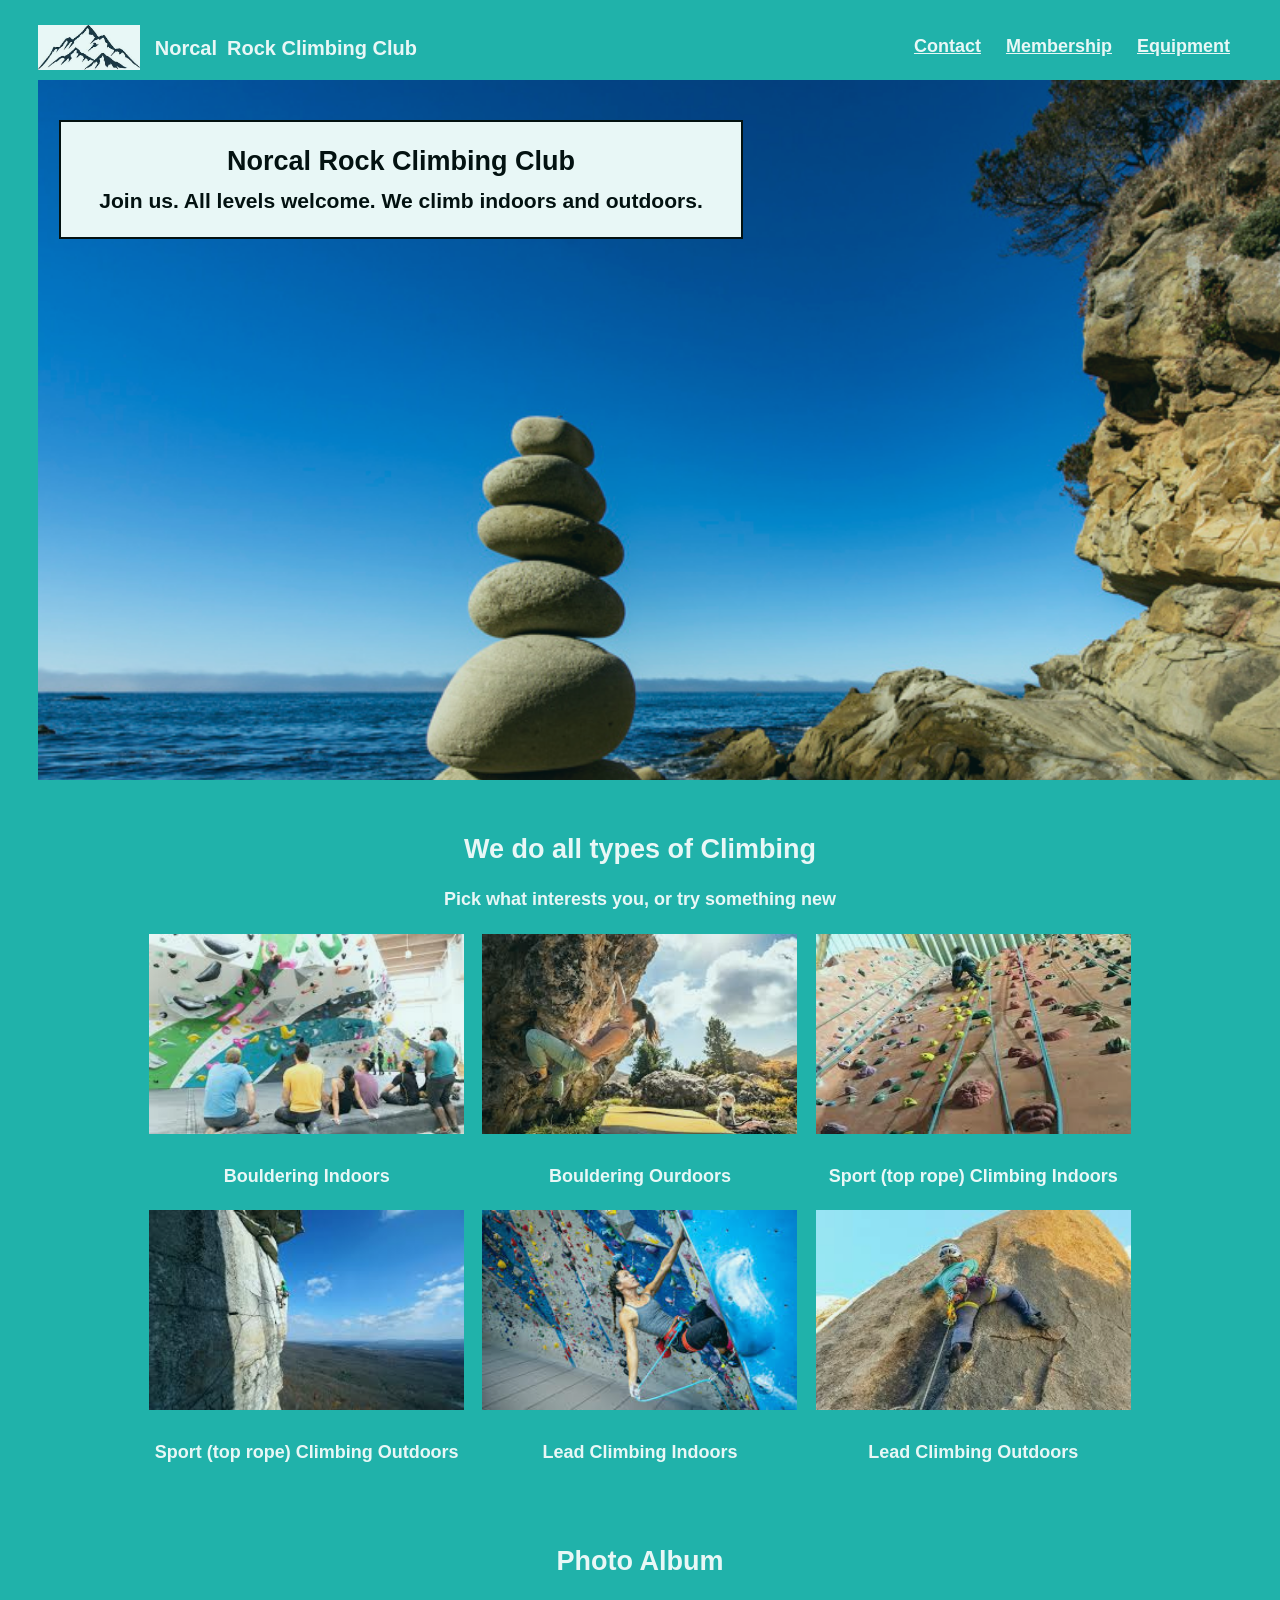
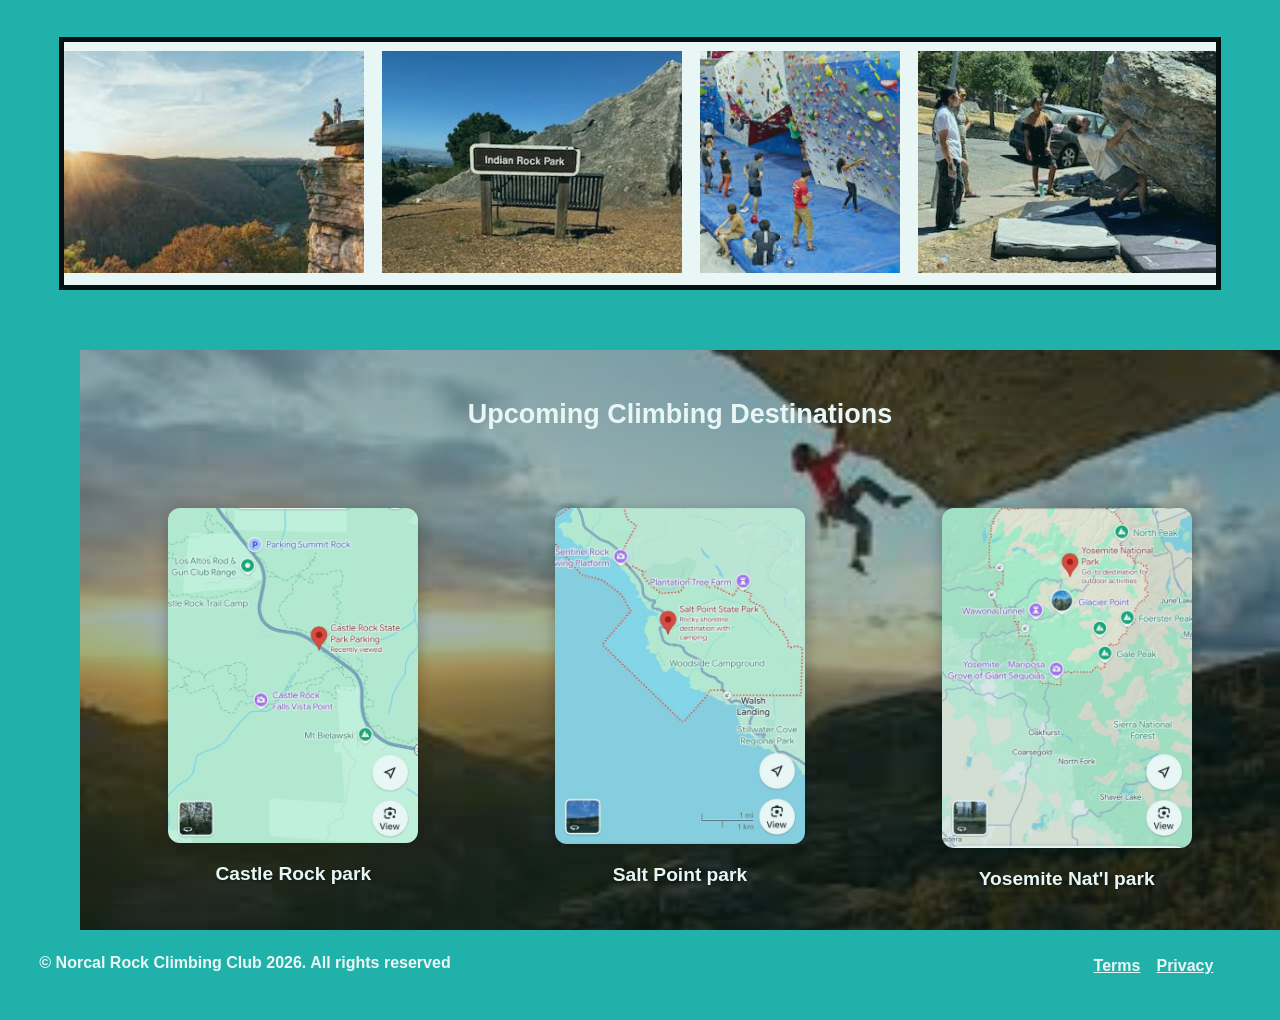
<file: index.html>
<!DOCTYPE html>
<html lang="en">

<head>
    <meta charset="UTF-8">

    <meta name="viewport" content="width=device-width, initial-scale=1.0">

    <link rel="preconnect" href="https://fonts.googleapis.com">
    <link rel="preconnect" href="https://fonts.gstatic.com" crossorigin>
    <link href="https://fonts.googleapis.com/css2?family=Red+Hat+Display:ital,wght@0,300..900;1,300..900&display=swap" rel="stylesheet">
    <link href="https://fonts.googleapis.com/css2?family=Amatic+SC:wght@400;700&display=swap" rel="stylesheet">

    <title>Norcal Rock Climbing Club</title>
    <link href="style.css" type="text/css" rel="stylesheet">

   

    <link rel="shortcut icon" href="/favicon.ico" type="image/x-icon">
    <link rel="icon" href="mountain.jpeg" type="image/x-icon">
</head>

<body>

<!--header-->
    <header class="header-desktop">
        <div class="logo-container">
            <div class="logo">
                <img src="./images/mountain.jpeg" alt="bouldering image">
            <span class="club">Norcal</span>&nbsp;<span class="climbing-club">Rock Climbing Club</span>
            </div>
        </div>
        <nav>
            <span><a href="contact.html">Contact</a></span>
            <span><a href="membership.html">Membership</a></span>
            <span><a href="equipment.html">Equipment</a></span>
        </nav>
    </header>
    <!-- Main content-->

    <div class="mission-container">
        <div class="image-large">
            <div class="text-container">
                <h2>Norcal Rock Climbing Club</h2>
                <h3>Join us.   All levels welcome.   We climb indoors and outdoors.</h4>
            </div>
        </div>
    </div>

    <!-- Club content and images -->

    <div class="intro">
        <span><h2>We do all types of Climbing</h2></span>
        <h4>Pick what interests you, or try something new</h4>
    </div>

    <div class="types-container">
        <div class="climbing-types">
            <img src="./images/bouldering-gym.jpeg" alt="indoor bouldering gym">
                <h4>Bouldering Indoors</h4>
        </div> 

        <div class="climbing-types">
            <img src="./images/bouldering-outdoors.jpeg" alt="outdoors bouldering">
                <h4>Bouldering Ourdoors</h4>
        </div>

        <div class="climbing-types">
            <img src="./images/indoor-toprope.jpeg" alt="indoor gym toprope">
                <h4>Sport (top rope) Climbing Indoors</h4>
            </div>

        <div class="climbing-types">
            <img src="./images/rock-outdoor.jpeg" alt="top rope outdoors on rock">
                <h4>Sport (top rope) Climbing Outdoors</h4>
        </div>   

        <div class="climbing-types">
            <img src="./images/lead-climbing.jpeg" alt="lead climbing in a gym">
            <h4>Lead Climbing Indoors</h4>
        </div>

        <div class="climbing-types">
            <img src="./images/lead-climbing-outdoors.jpeg" alt="lead climbing outdoors">
            <h4>Lead Climbing Outdoors</h4>
        </div>
    </div>

    

   <!-- An image animations carousel-->
    <div class="carousel-container">
        <h2>Photo Album</h2>
        <div class="carousel">
            <div class="group">
                <div class="card">
                    <img src="./images/rock-plateau.jpeg" height="222" width="300" alt='climbing on rock'>
                </div>
                <div class="card">
                    <img src="./images/Indian-rock-park.jpeg" height="222" width="300" alt='Indian rock'>
                </div>
                <div class="card">
                    <img src="./images/boulder-gym.jpeg" height="222" width="200" alt='boulder gym'>
                </div>
                <div class="card">
                    <img src="./images/bouldering-rock.jpeg" height="222" width="300" alt='boulder outdoors'>
                </div>
                <div class="card">
                    <img src="./images/top-rope-indoors.jpeg" height="222" width="300" alt='toprope indoors'>
                </div>

                <div class="card">
                    <img src="./images/lead-climbing-gym.jpeg" height="230" width="300" alt='lead climbing indoors'>
                </div>
            </div>
            
        
            <div aria-hidden class="group">
                <div class="card">
                    <img src="./images/rock-plateau.jpeg" height="222" width="300" alt='climbing on rock'>
                </div>
                <div class="card">
                    <img src="./images/Indian-rock-park.jpeg" height="222" width="300" alt='Indian rock'>
                </div>
                <div class="card">
                    <img src="./images/boulder-gym.jpeg" height="222" width="200" alt='boulder gym'>
               </div>
                <div class="card">
                    <img src="./images/bouldering-rock.jpeg" height="222" width="300" alt='toprope idoors'>
                </div>
                <div class="card">
                    <img src="./images/top-rope-indoors.jpeg" height="222" width="300" alt='toprope indoors'>
                </div>
                <div class="card">
                    <img src="./images/lead-climbing-gym.jpeg" height="230" width="300" alt='lead climbing indoors'>
                </div>
            </div>
        </div>
    </div>

    <div class="upcoming-spots">
        <h2>Upcoming Climbing Destinations</h2>
        
            <div class="locations">
                <div class="castle-rock">
                    <img src="./images/castle-map-new.jpeg" alt="map of Castle rock">
                    <h3>Castle Rock park</h3>
                </div>

                <div class="salt-point">
                    <img src="./images/salt-point-map.jpeg" alt="map of Salt point">
                    <h3>Salt Point park</h3>
                </div>

                <div class="yosemite">
                    <img src="./images/yosemite-map.jpeg" alt="map of Yosemite">
                    <h3>Yosemite Nat'l park</h3>
                </div>
            </div>
    </div>

    <footer class="footer-section">
        <div class="left-footer" role="presentation">
            &copy Norcal Rock Climbing Club 2026. All rights reserved
       </div>

       <div class="right-footer" style="margin-top: 20px" role="presentation">
           <nav class=footer-right">
           <span><a href="terms.html">Terms</a></span>
           <span><a href="privacy.html">Privacy</a></span>
           </nav>
       </div>
    </footer>
    



</body>
</html>
</file>
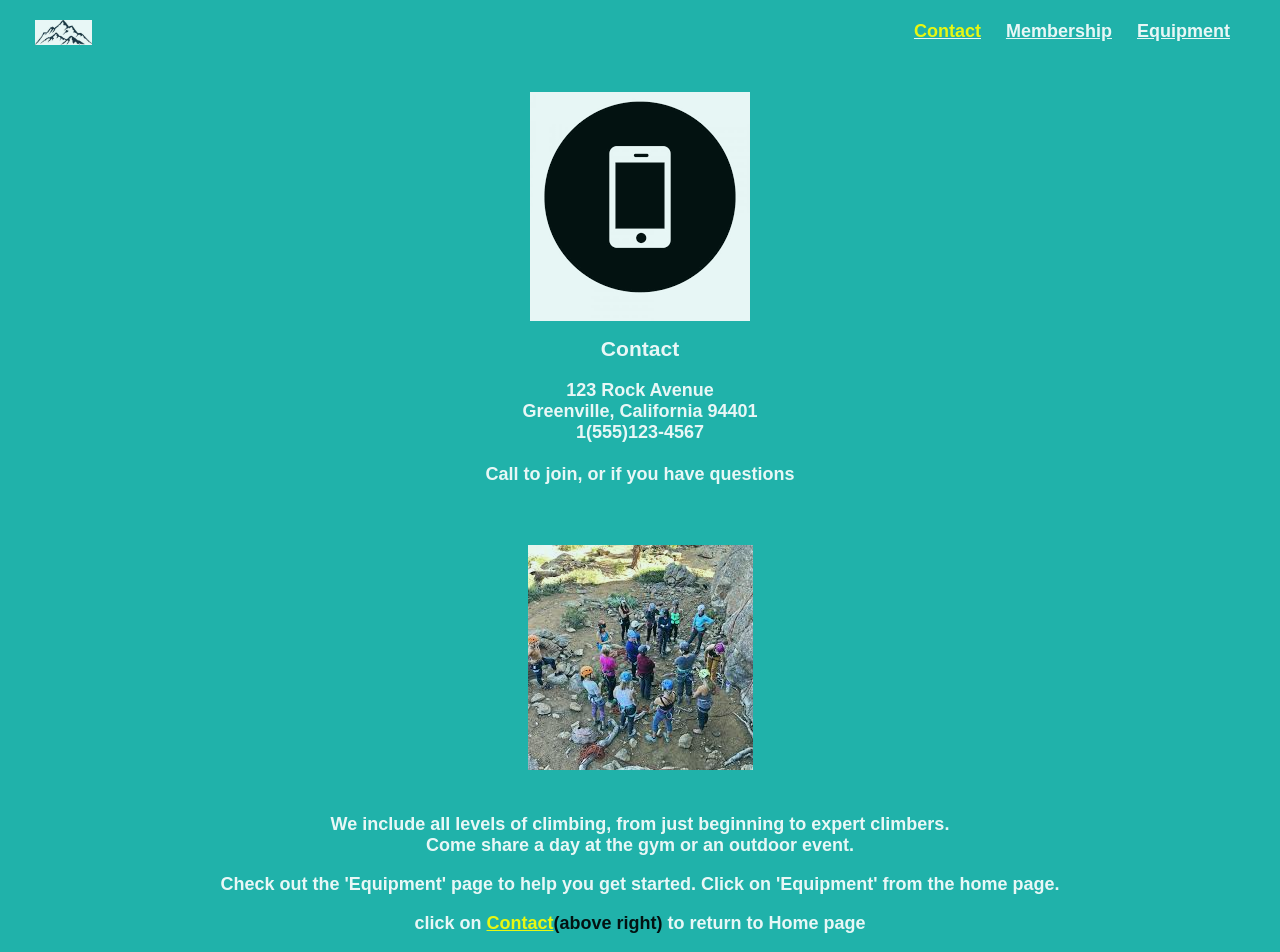
<file: contact.html>
<!DOCTYPE html>
<html lang="en">

<head>
  <meta charset="utf-8">

  <title>Contact</title>
  <link href="style.css" type="text/css" rel="stylesheet">
</head>

<body>

<!-- Header-->
<header>
    <div class="logo">
        <img src="./images/mountain.jpeg" style="margin-top: 20px">
    </div>
    <nav>
        <span><a href="index.html"><span style="color: yellow";>Contact</span></a></span>
        <span><a href="#membership">Membership</a></span>
        <span><a href="#equipment">Equipment</a></span>
    </nav>
</header>

    <div class="contact">

        <div class="address">
            <br>
            <br>
            <img src="./images/iphone-icon.png" style="margin-top: 50px;" alt= "An cell phone image">
            <br>
            <br>
            <h3>Contact</h3>
            <p>123 Rock Avenue <br>Greenville, California 94401 <br>1(555)123-4567 <br><br>Call to join, or if you have questions</p>
            
          
            
        </div>
        <br>
        <br>
        <div class="contact-info">
            <img src="./images/rock-club-group.jpeg">
            <p><br>We include all levels of climbing, from just beginning to expert climbers.<br>Come share a day at the gym or an outdoor event.</p>
            <p>Check out the 'Equipment' page to help you get started.  Click on 'Equipment' from the home page.</p>
            <p class="home-return"><span style="color: black;"></span>click on <span style="color: yellow; text-decoration: underline;"> Contact</span><span style="color: black;">(above right)</span> to return to Home page</p>
        </div>

    </div>    
</body>
</html>
</file>
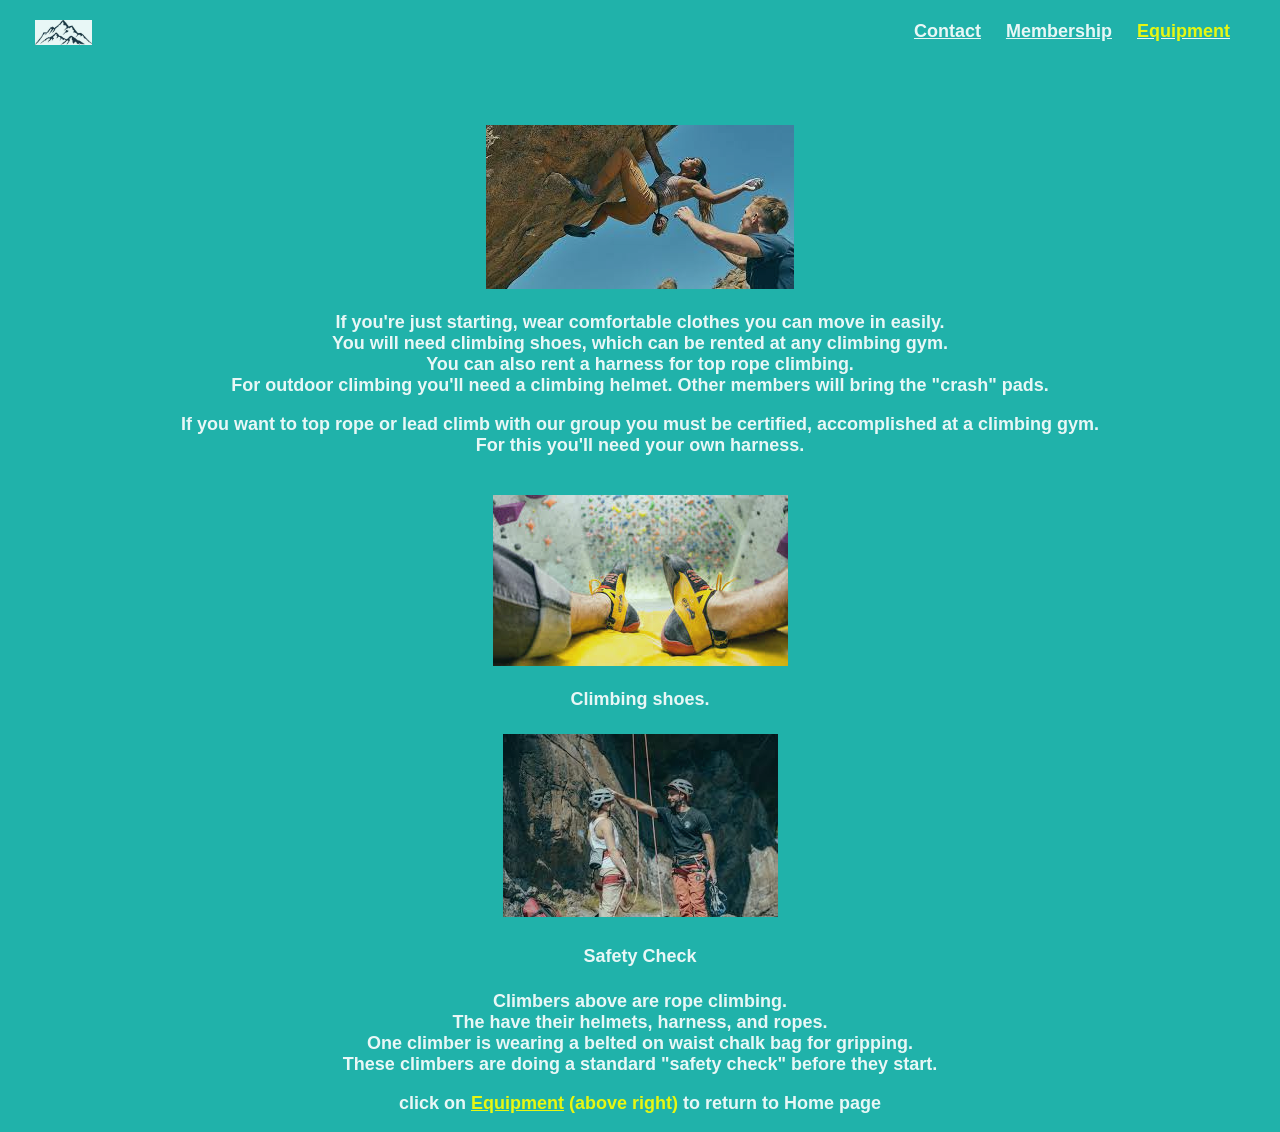
<file: equipment.html>
<!DOCTYPE html>
<html lang="en">

<head>
  <meta charset="utf-8">

  <title>Equipment</title>
  <link href="style.css" type="text/css" rel="stylesheet">
</head>

<body>

<!-- Header-->
<header>
    <div class="logo">
        <img src="./images/mountain.jpeg" style="margin-top: 20px">
    </div>
    <nav>
        <span><a href="#contact">Contact</a></span>
        <span><a href="#membership">Membership</a></span>
        <span><a href="index.html"><span style="color: yellow";>Equipment</span></a></span>
    </nav>
</header>
    <br>
    <br>
    
    <div class="aware">
        <br>
        <br>
        <br>
        <img class="member" src="./images/climbing-clothes.jpeg" style="margin-top: 20px"alt= "rock club graphic">
        <p>If you're just starting, wear comfortable clothes you can move in easily. <br> You will need climbing shoes, which can be rented at any climbing gym.<br>You can also rent a harness for top rope climbing.<br>For outdoor climbing you'll need a climbing helmet. Other members will bring the "crash" pads.</p>
        <p>If you want to top rope or lead climb with our group you must be certified, accomplished at a climbing gym.<br>For this you'll need your own harness.<br</p>
    </div>   
  
    <div class="fees">
        <div class="member-images">
            <br>
            <img src="./images/climbing-shoes.jpeg" alt="">
            <p>Climbing shoes.</p>
            <h4></h4>
        </div>

        <div>
            <img src="./images/helmet.jpeg" alt= "An injury waiver release agreement">
            <p><h4>Safety Check</h4></p>
            <p>Climbers above are rope climbing.<br>The have their helmets, harness, and ropes.<br>One climber is wearing a belted on waist chalk bag for gripping.<br>These climbers are doing a standard "safety check" before they start.</p>
            <p>click on <span style="color: yellow; text-decoration: underline;">Equipment</span> <span style="color: yellow";>(above right)</span> to return to Home page</p>
        </div>

    </div>
</body>
</html>
</file>
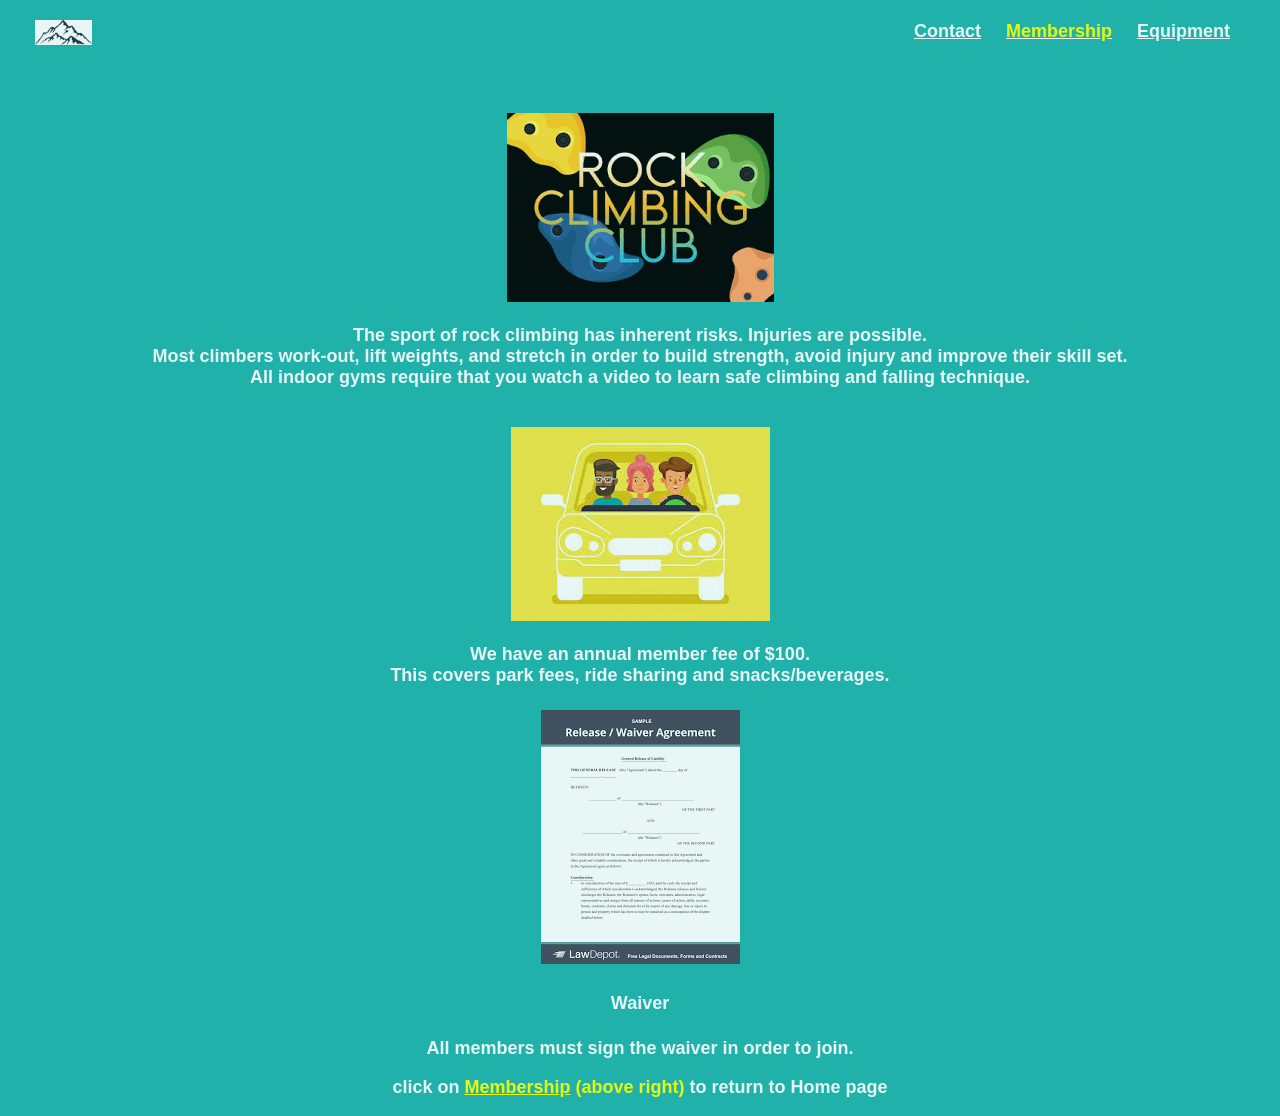
<file: membership.html>
<!DOCTYPE html>
<html lang="en">

<head>
  <meta charset="utf-8">

  <title>Membership</title>
  <link href="style.css" type="text/css" rel="stylesheet">
</head>

<body>

<!-- Header-->
<header>
    <div class="logo">
        <br>
        <img src="./images/mountain.jpeg" style="margin-top: 20px">
    </div>
    <nav>
        <span><a href="#contact">Contact</a></span>
        <span><a href="index.html"><span style="color: yellow";>Membership</span></a></span>
        <span><a href="#equipment">Equipment</a></span>
    </nav>
</header>
    <div class="aware">
        <br>
        <br>
        <br>
        <img class="member" src="./images/rock-club.png" style="margin-top: 50px"alt= "rock club graphic">
        <p>The sport of rock climbing has inherent risks.  Injuries are possible.  <br>Most climbers work-out, lift weights, and stretch in order to build strength, avoid injury and improve their skill set.<br>All indoor gyms require that you watch a video to learn safe climbing and falling technique.</p>
        
    </div>   
  
    <div class="fees">
        <div class="member-images">
            <br>
            <img src="./images/rideshare.jpeg" alt="">
            <p>We have an annual member fee of $100. <br>This covers park fees, ride sharing and snacks/beverages.</p>
            <h4></h4>
        </div>

        <div>
            <img src="./images/waiver.png" alt= "An injury waiver release agreement">
            <p><h4>Waiver</h4></p>
            <p>All members must sign the waiver in order to join.</p>
            <p>click on <span style="color: yellow; text-decoration: underline;">Membership</span> <span style="color: yellow";>(above right)</span> to return to Home page</p>
        </div>

    </div>
</body>
</html>
</file>
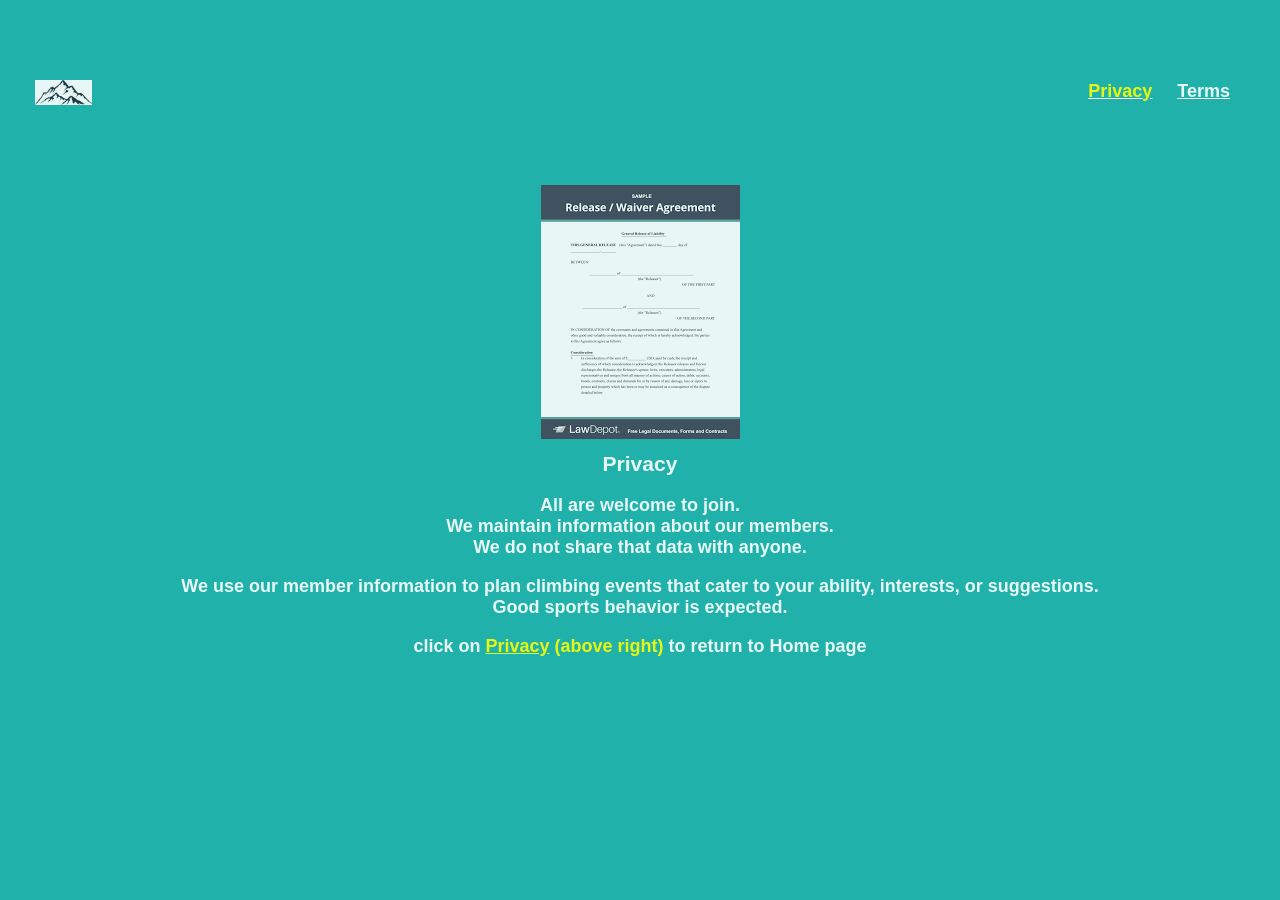
<file: privacy.html>
<!DOCTYPE html>
<html lang="en">

<head>
  <meta charset="utf-8">

  <title>Terms</title>
  <link href="style.css" type="text/css" rel="stylesheet">
</head>

<!-- Header-->
    <header>
    <div class="logo">
        <br>
        <img src="./images/mountain.jpeg" style="margin-top: 20px">
    </div>
    <nav>
        <span><a href="index.html"><span style="color: yellow";>Privacy</span></a></span>
        <span><a href="#terms">Terms</a></span>
    </nav>
    </header>
<body>
</div>
<div class="terms" style="margin-top: 60px">
    <img src="./images/waiver.png" style="margin-top: 125px"; alt="Information about 'Privacy'.">
    <p><h3>Privacy</h3></p>
    <p>All are welcome to join.  <br>We maintain information about our members.<br>We do not share that data with anyone.</p>
    <p>We use our member information to plan climbing events that cater to your ability, interests, or suggestions.<br>Good sports behavior is expected.<br></p>
    <p>click on <span style="color: yellow; text-decoration: underline;">Privacy</span> <span style="color: yellow";>(above right)</span> to return to Home page</p>    
</div>


</body>
</html>
</file>
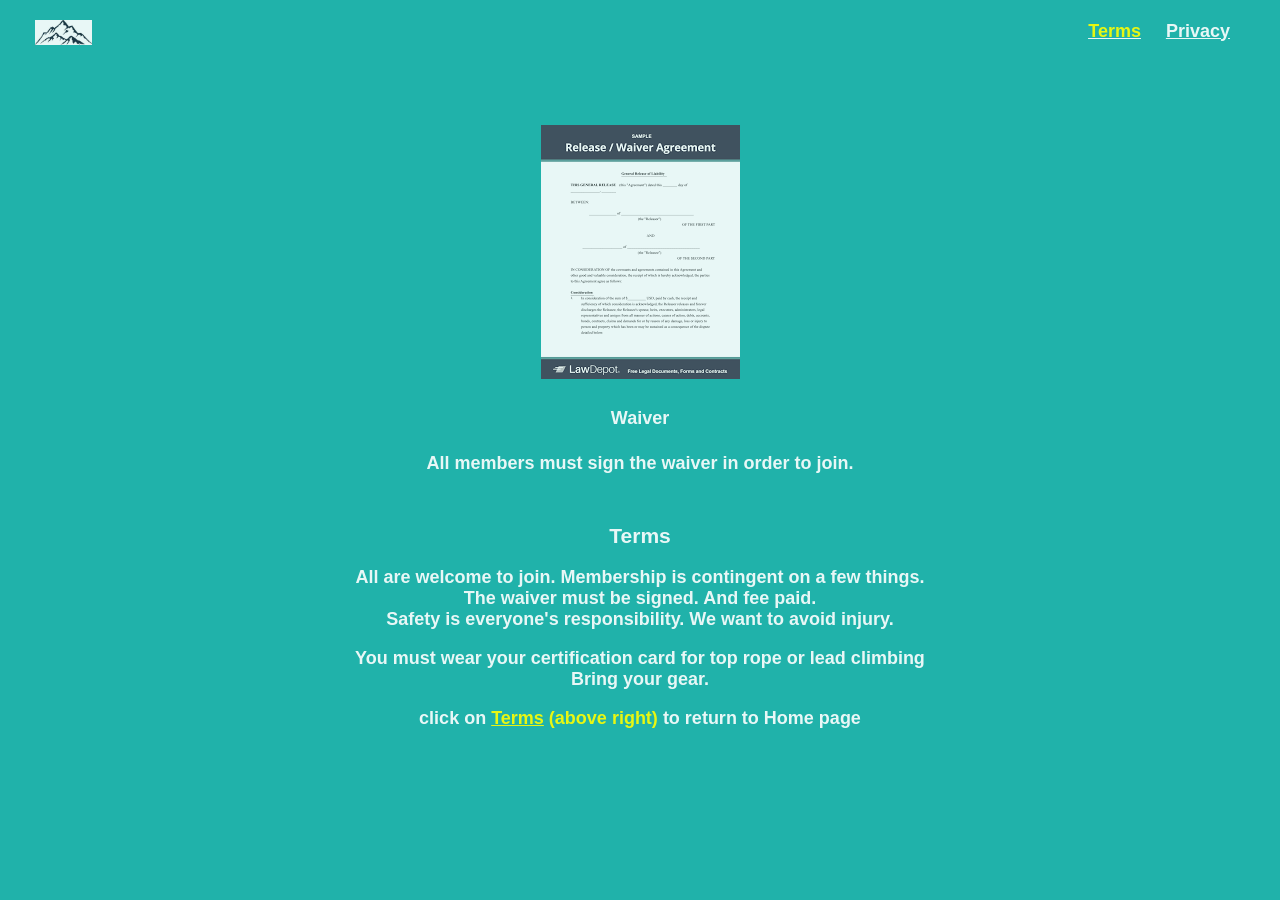
<file: terms.html>
<!DOCTYPE html>
<html lang="en">

<head>
  <meta charset="utf-8">

  <title>Terms</title>
  <link href="style.css" type="text/css" rel="stylesheet">
</head>

<!-- Header-->
    <header>
    <div class="logo">
        <br>
        <img src="./images/mountain.jpeg" style="margin-top: 20px">
    </div>
    <nav>
        <span><a href="index.html"><span style="color: yellow";>Terms</span></a></span>
        <span><a href="#privacy">Privacy</a></span>
    </nav>
    </header>
<body>
            

    <div>
        <img src="./images/waiver.png" style="margin-top: 125px"; alt="Information about 'Terms'.">
        <p><h4>Waiver</h4></p>
        <p>All members must sign the waiver in order to join.</p>

    </div>
    <div class="terms" style="margin-top: 60px">
        <p><h3>Terms</h3></p>
        <p>All are welcome to join.  Membership is contingent on a few things.<br>The waiver must be signed.  And fee paid.<br>Safety is everyone's responsibility. We want to avoid injury.</p>
        <p>You must wear your certification card for top rope or lead climbing<br>Bring your gear.<br></p>
        <p>click on <span style="color: yellow; text-decoration: underline;">Terms</span> <span style="color: yellow";>(above right)</span> to return to Home page</p>    
    </div>


</body>
</html>
</file>
<file: style.css>
body {
    margin: 0;
    font-family: "Amatic",  sans-serif;
    font-size: 18px;
    color: white;
    font-weight: bolder;
    background-color: lightseagreen;
    opacity: 0.9;
    text-align: center;
}

.amatic-sc-regular {
    font-family: "Amatic SC", sans-serif;
    font-weight: 400;
    font-style: normal;
}
  
  

.red-hat-display {
    font-family: "Red Hat Display", sans-serif;
    font-optical-sizing: auto;
    font-weight: 300;
    font-style: normal;
}

a {
    color: black;
}


header {
    display: flex;
    justify-content: space-between;
    align-items: center;
    position: fixed;
    z-index: 1;
    width: 100%;
    
}

nav {
    display: flex;
    justify-content: flex-end;
    margin-top: 7px;
    text-decoration: underline;
    text-align: right;
    margin-right: 25px;
    margin-left: 15px;
}

nav span a {
    margin-right: 25px;
    color: white;
   
}

.logo-container {
    display: flex;
    align-content: center;
    align-items: center;
    margin-left: 3px;
    margin-bottom: 5px;
    margin-top: 25px;
}

.logo-container logo {
    width: 1em;
    height: auto;
}

.logo {
    display: flex;
    height: 45px;
    
    margin-left: 35px;
    margin-bottom: 10px;
}

.club {
    margin-left: 15px;
    margin-top: 12px;
    color: white;
    font-size: 20px;
}
.climbing-club {
    margin-top: 12px;
    margin-left: 5px;
    font-size: 20px;
    color: white;
  
}

.mission-container {
    display: inline-block;
    position: relative;
    justify-content: center;
    width: 100%;
    height: auto;

}

.text-container {
    position: relative;
    top: 30%;
    margin-left: 1px;
    margin-right: 100px;
    width: 680px;
    height: 115px;
    background-color: white;
    color: black;
    border: 2px solid black;
    
}

h2 {
    margin-top: 25px;
}

h3 {
    margin-top: -10px;
    margin-bottom: 20px;
}

h2, h3 {
    line-height: 1.1;
}


.image-large {
    margin-top: 80px;
    background-image: url("./images/salt-point-stack.jpeg");
    min-height: 620px;
    padding: 40px 20px;
    width: 1580px;
    margin-left: 38px;
    margin-right: 28px;
    background-size: cover;
}


.image-large img {
    /*width: 1200px;*/
    height: auto;
    margin-top: 40px;
}

.intro h2 {
    margin-top: 55px;
}

.types-container {
    display: flex;
    position: relative;
    flex-wrap: wrap;
    width: 1000px;
    height: auto;
    justify-content: space-around;
    margin: 15px auto;
}

.climbing-types {
    display: inline-block;
    align-content: center;
    text-align: center;
    flex-direction: row;
 

}

.climbing-types img {
    height: 200px;
    width: 315px;
}

.climbing-types h4 {
    padding-top: 3px;
    margin-left: 0px;
}

.carousel-container {
    margin-top: 60px;
 
}

.carousel-container h2 {
    text-align: center;
    margin-top: 50px;

}

.carousel {
    margin: 60px auto;
    width: 90%;
    border: 5px solid black;
    display: flex;
    overflow-x: auto;

}

.carousel::-webkit-scrollbar {
    display: none;
}

.group {
    display: flex;
    align-items: center;
    justify-content: center;
    gap: 1em;
    background-color: white;;
    animation: spin 27s infinite linear;
    padding-right: 1em;
}

.card {
    flex: 0 0 4em; /*flex-grow, flex-shrink, flex-basis*/
    height: auto;
    padding: 0;
    background: white;
    font-size: 2rem;
    text-align: center;
    align-content: center;
   
}

.card img {
    margin-top: 5px;
    object-fit: cover;
    overflow: hidden;
}

@keyframes spin {
    from {translate: 0;}
    to {translate: -100%;}
}

.upcoming-spots {
    background-image: linear-gradient(rgba(0,0,0,0.3), rgba(0,0,0,0.3)),
                      url("./images/rock-climbing-large.jpeg");
    background-position: center;
    min-height: 500px;
    padding: 40px 20px;
    color: white;
    text-align: center;
    max-width: 1520px;
    margin-left: 80px;
    background-size: cover;
    margin-top: 50px;
    
}

.upcoming-spots h2 {
    margin-top: 10px;
}

.locations {
    display: flex;
    justify-content: space-around;
    align-items: flex-start;
    margin-top: 78px;
}

.locations > div {
    flex: 1;
    max-width: 300px;
}

.locations img {
    width: 250px;
    max-width: 90%;
    height: auto;
    border-radius: 12px;
    box-shadow: 0 4px 15px rgba(0,0,0,0.3);
    object-fit: cover;
    margin-bottom: 15px;
}

.locations h3 {
    font-size: 1.2rem;
    max-width: 200px;
    margin: 0 auto;
    text-shadow: 1px 1px 4px rgba(0,0,0,0.8);
}


@media (max-width: 768px) {
    .locations {
        flex-direction: column;
        align-items: center;
        gap: 30px;
        margin-left: 50px;
        margin-right: 40px;
    }

    .upcoming-spots {
        width: 90%;
        border-radius: 0;
        padding: 20px 10px;
        margin-left: 14px;
    }

    .locations {
        width: 70%;
        max-width: 360px;
    }

    .footer-section nav {
        display: none;
    }
}

@media (max-width: 768px) {
    .logo-container {
        display: flex;
        flex-direction: row;
    }




    .club, .climbing-club {
        display: none;
    }

    .logo img {
        width: 70px;
        margin-left: -7px;
    }

    nav {
        display: flex;
        align-items: center;
        gap: 13px;
    }
    
    nav span a {
        font-size: .9rem;
        padding-top: 10px;
        justify-content: center;
        display: inline-block;
        margin-right: 20px;
    }

    .mission-container, .image-large {
        margin-left: 5px;
        margin-right: 5px;
        justify-content: center;
        width: 96%;
        
    }

    .text-container, h3 {
        font-size: 2em;
        justify-content: center;
        width: 98%;
    }

    .text-container, h2, h3 {
        font-size: 1em;
        text-align: center;
        margin-right: 4px;
        margin-left: 1px;
    }
}

@media(max-width: 450px) {
    .text-container {
        width: 99%;
        margin-left: auto;
        margin-right: auto;         
    }
}

@media (max-width: 1250px) {
    upcoming-spots, .image-large, .types-container {
        width: 90%;
    }
}



.footer-section {
    width: 900px;
    height: 90px;
    font-size: 14px;
    display: flex;
    flex-wrap: wrap;
    border-top: none;

}

.left-footer {
    width: 50%;
    margin-top: 24px;
    margin-left: 20px;
    font-size: 16px;

}

.right-footer {
    width: 30%;
    text-decoration: none;
    margin-left: 68%;
    display: flex;
    justify-content: flex-end;
    position: absolute;
    flex-wrap: wrap;
}

.right-footer nav a {
    font-size: 16px;
    margin-top: 14px;;
    text-decoration: none;
    margin-right: 16px;
    color: white;
  
}

.address .logo-container {
    margin-top: 25px;
}
</file>
